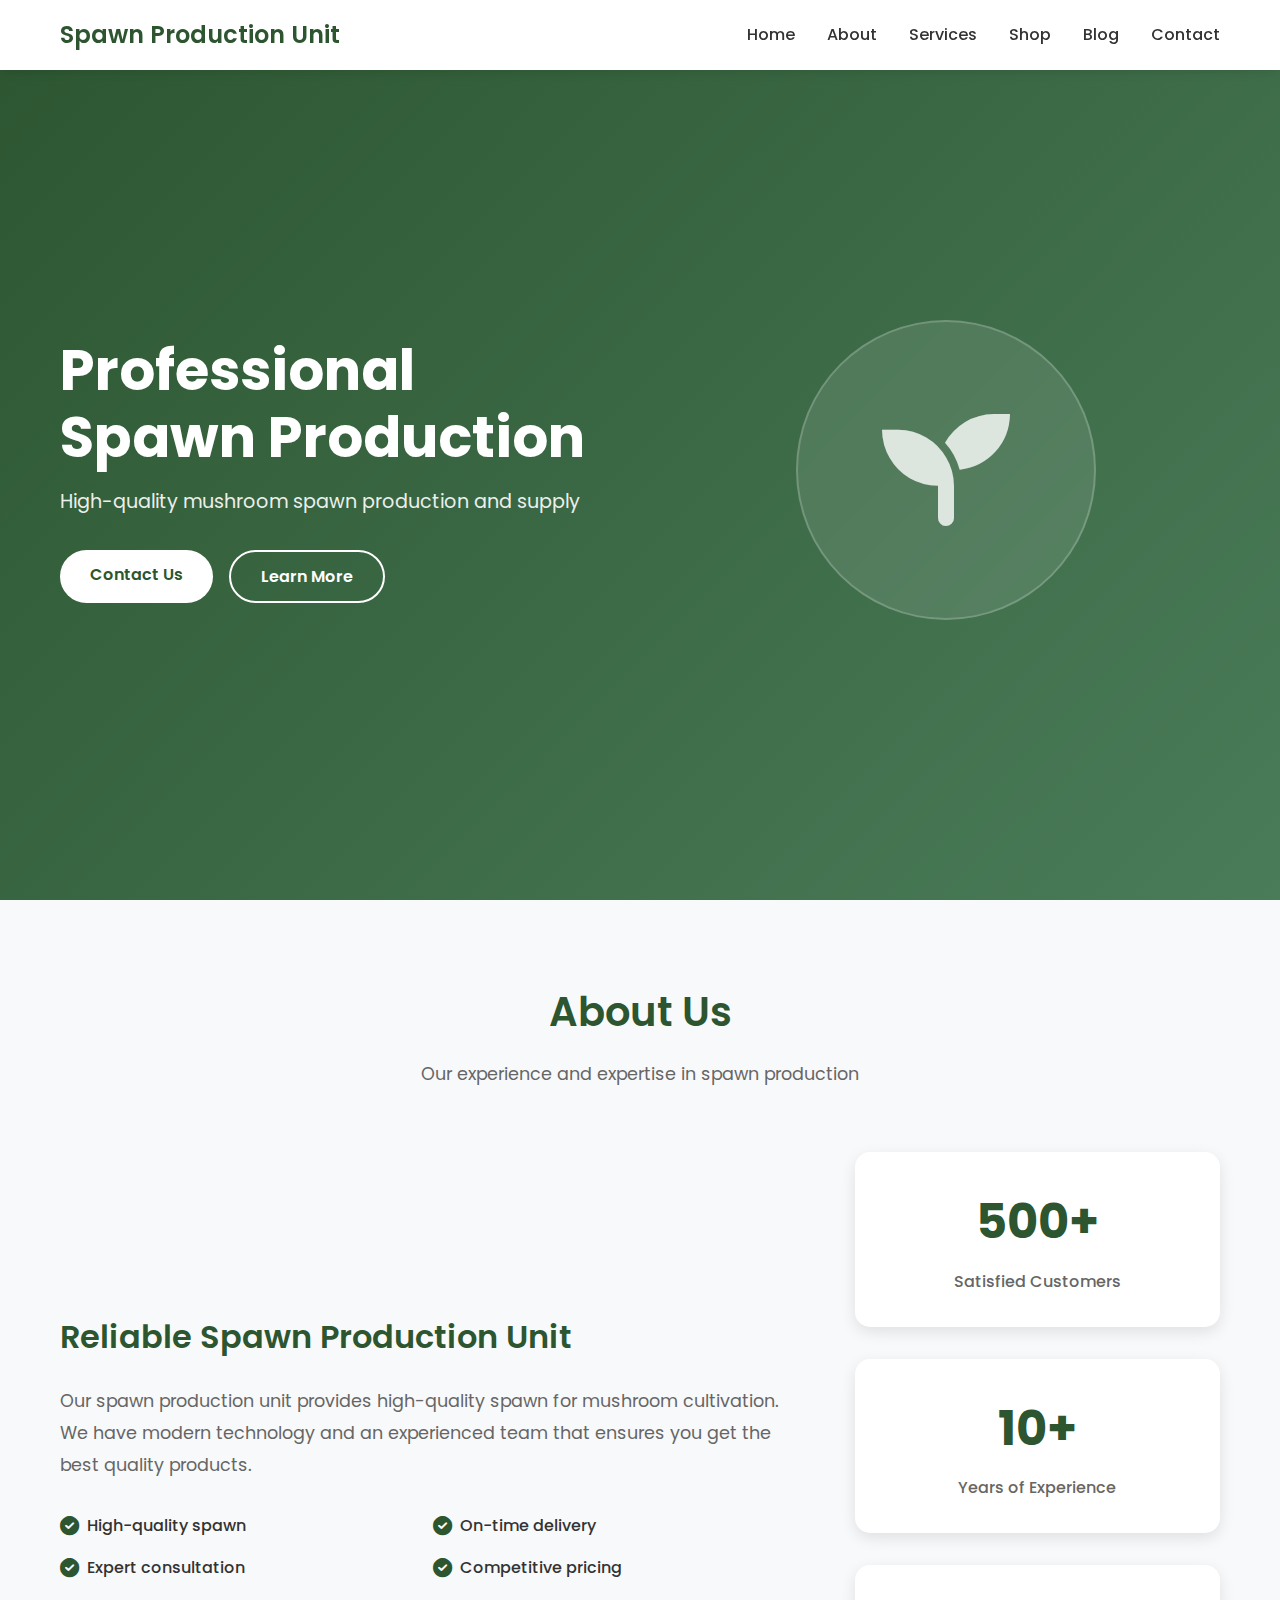
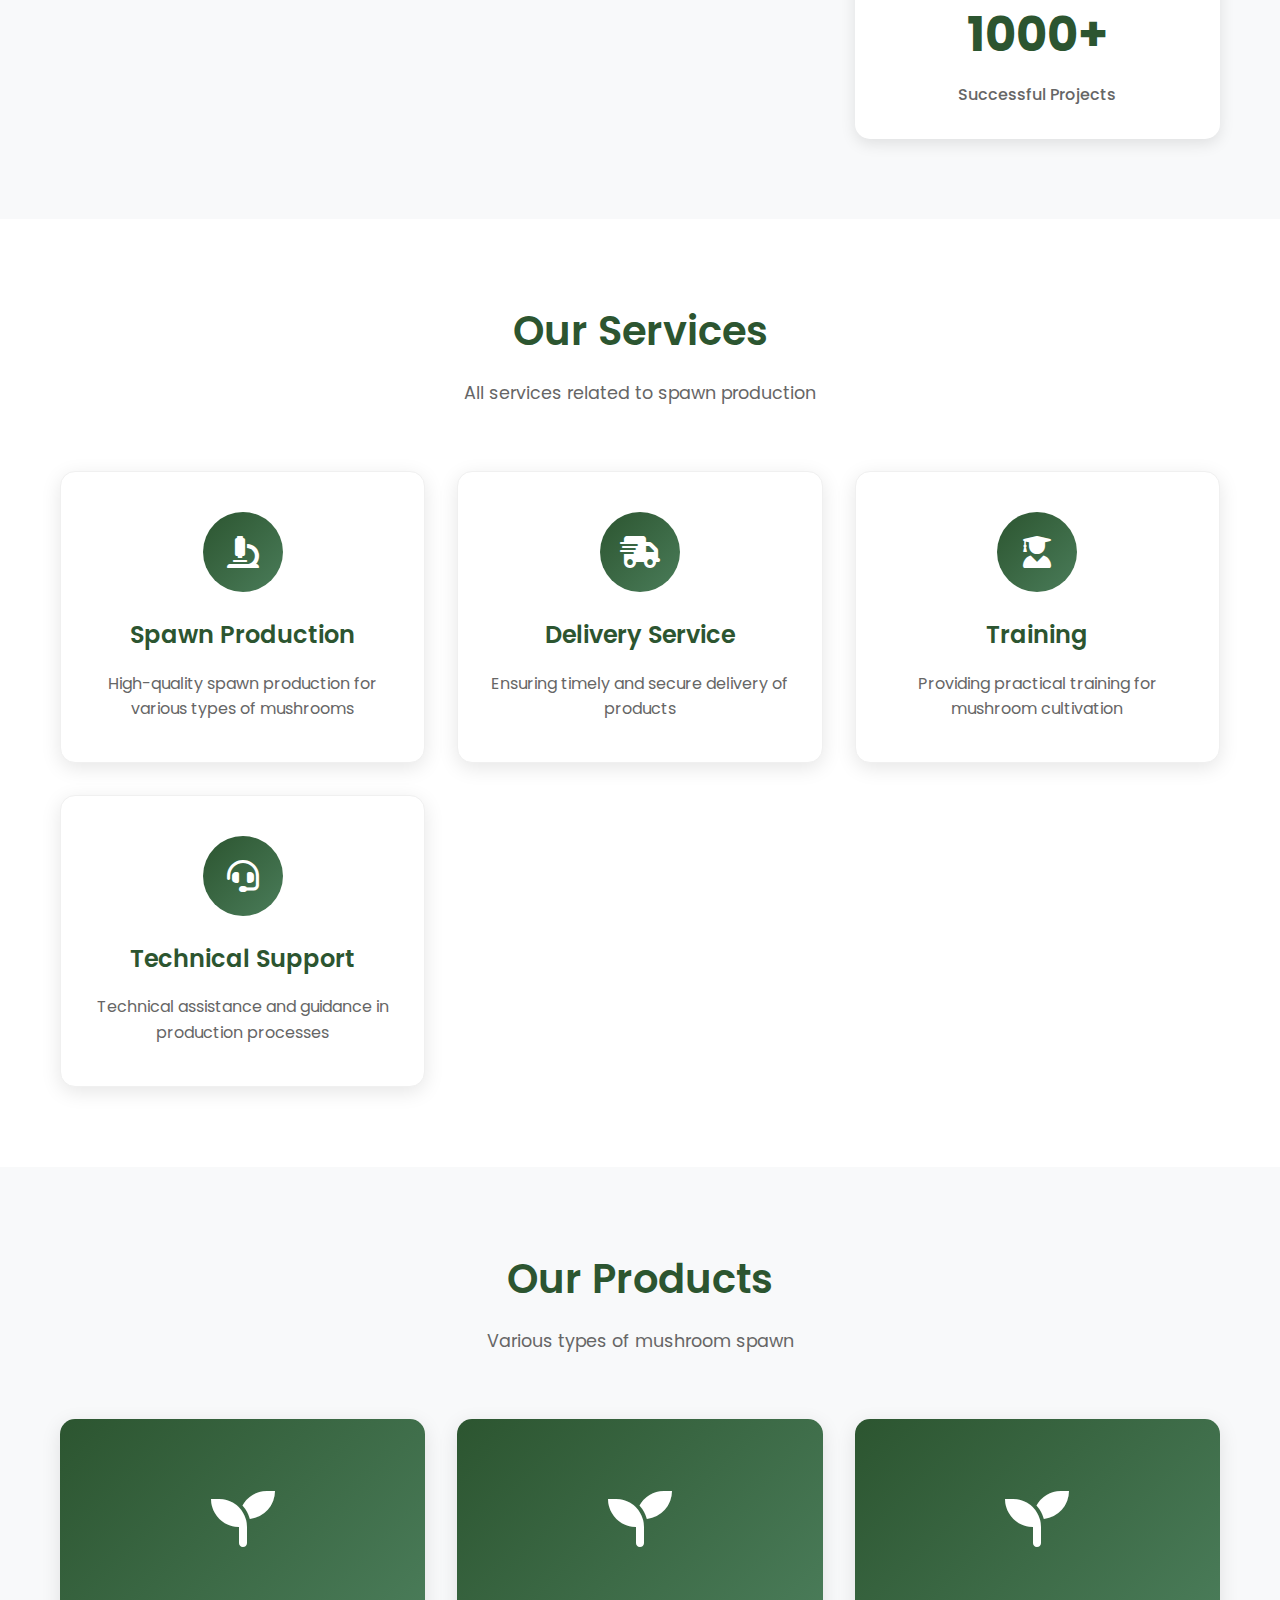
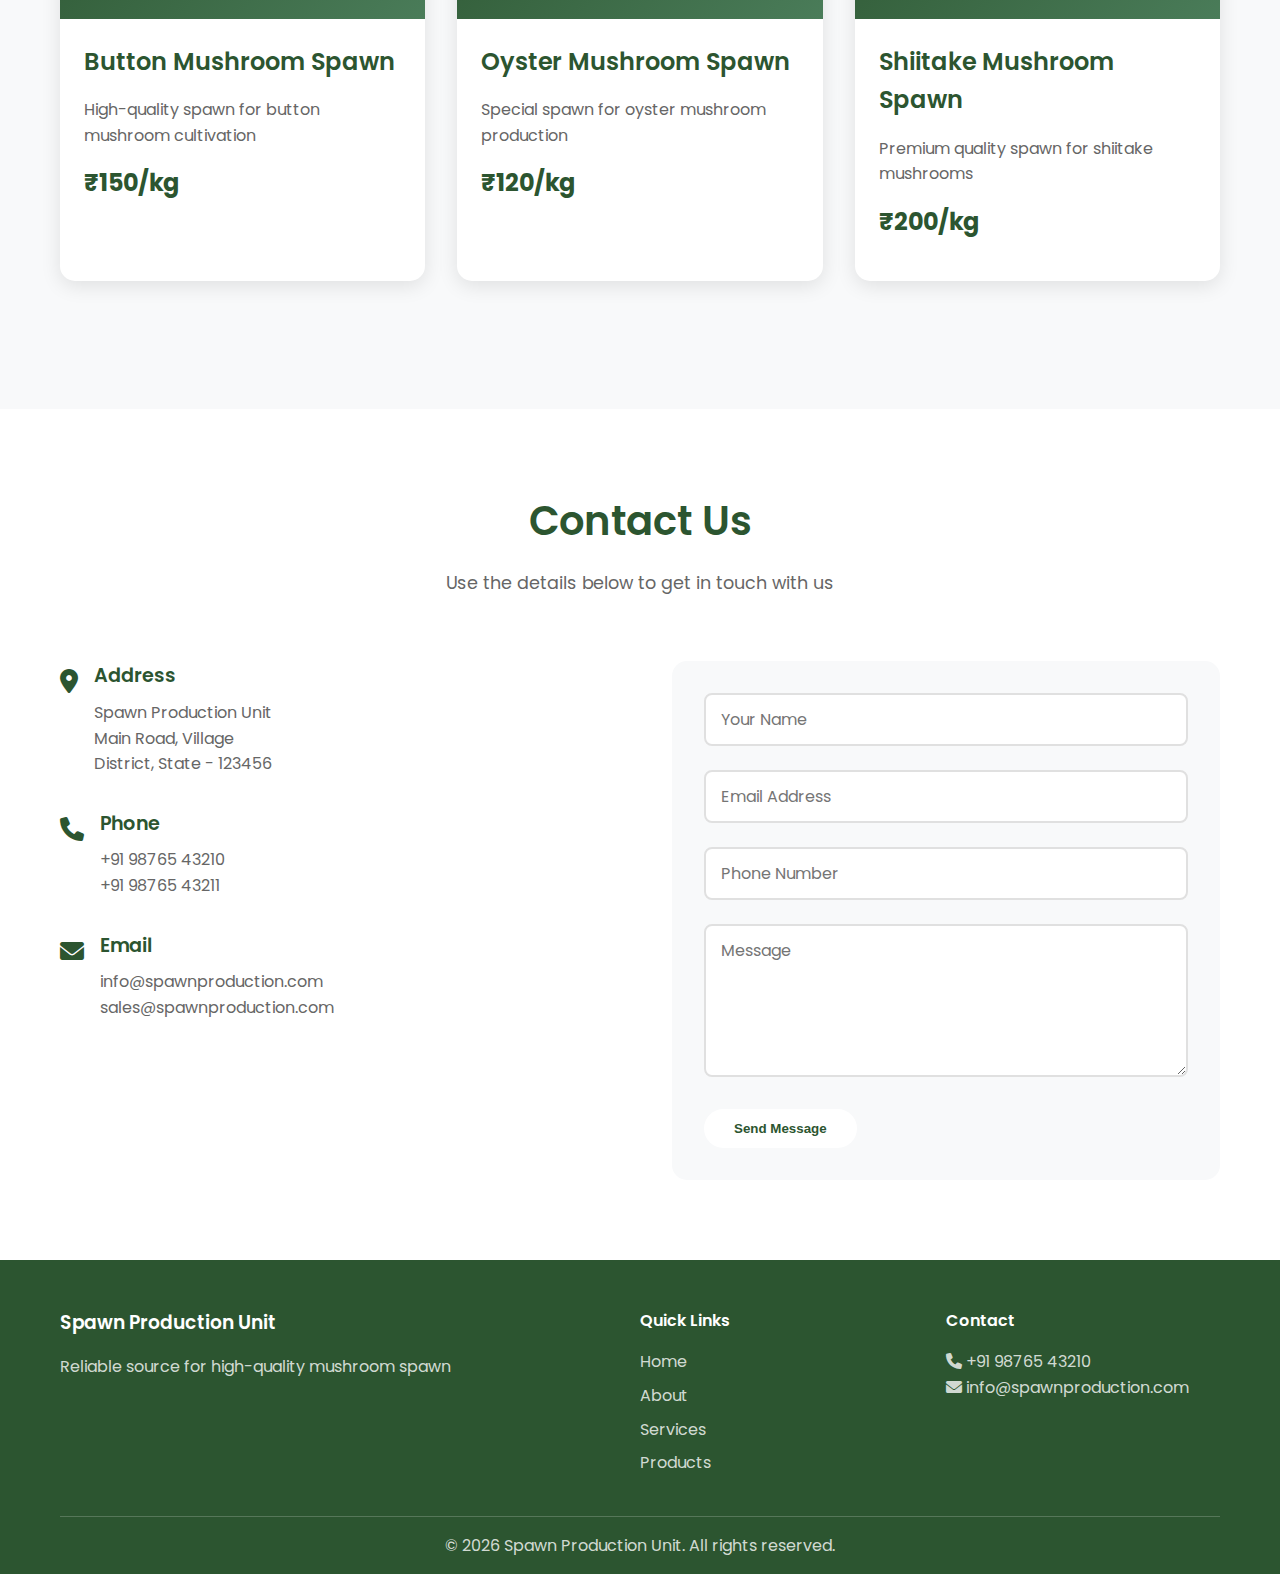
<file: index.html>
<!DOCTYPE html>
<html lang="en">
<head>
    <meta charset="UTF-8">
    <meta name="viewport" content="width=device-width, initial-scale=1.0">
    <title>Spawn Production Unit - Professional Mushroom Spawn</title>
    <link rel="stylesheet" href="styles.css">
    <link href="https://fonts.googleapis.com/css2?family=Poppins:wght@300;400;500;600;700&display=swap" rel="stylesheet">
    <link rel="stylesheet" href="https://cdnjs.cloudflare.com/ajax/libs/font-awesome/6.0.0/css/all.min.css">
</head>
<body>
    <!-- Navigation -->
    <nav class="navbar">
        <div class="nav-container">
            <div class="nav-logo">
                <h2>Spawn Production Unit</h2>
            </div>
            <ul class="nav-menu">
                <li class="nav-item">
                    <a href="#home" class="nav-link">Home</a>
                </li>
                <li class="nav-item">
                    <a href="#about" class="nav-link">About</a>
                </li>
                <li class="nav-item">
                    <a href="#services" class="nav-link">Services</a>
                </li>
                <li class="nav-item">
                    <a href="shop.html" class="nav-link">Shop</a>
                </li>
                <li class="nav-item">
                    <a href="blog.html" class="nav-link">Blog</a>
                </li>
                <li class="nav-item">
                    <a href="#contact" class="nav-link">Contact</a>
                </li>
            </ul>
            <div class="hamburger">
                <span class="bar"></span>
                <span class="bar"></span>
                <span class="bar"></span>
            </div>
        </div>
    </nav>

    <!-- Hero Section -->
    <section id="home" class="hero">
        <div class="hero-container">
            <div class="hero-content">
                <h1 class="hero-title">Professional Spawn Production</h1>
                <p class="hero-subtitle">High-quality mushroom spawn production and supply</p>
                <div class="hero-buttons">
                    <a href="#contact" class="btn btn-primary">Contact Us</a>
                    <a href="#about" class="btn btn-secondary">Learn More</a>
                </div>
            </div>
            <div class="hero-image">
                <div class="hero-placeholder">
                    <i class="fas fa-seedling"></i>
                </div>
            </div>
        </div>
    </section>

    <!-- About Section -->
    <section id="about" class="about">
        <div class="container">
            <div class="section-header">
                <h2>About Us</h2>
                <p>Our experience and expertise in spawn production</p>
            </div>
            <div class="about-content">
                <div class="about-text">
                    <h3>Reliable Spawn Production Unit</h3>
                    <p>Our spawn production unit provides high-quality spawn for mushroom cultivation. We have modern technology and an experienced team that ensures you get the best quality products.</p>
                    <div class="features">
                        <div class="feature">
                            <i class="fas fa-check-circle"></i>
                            <span>High-quality spawn</span>
                        </div>
                        <div class="feature">
                            <i class="fas fa-check-circle"></i>
                            <span>On-time delivery</span>
                        </div>
                        <div class="feature">
                            <i class="fas fa-check-circle"></i>
                            <span>Expert consultation</span>
                        </div>
                        <div class="feature">
                            <i class="fas fa-check-circle"></i>
                            <span>Competitive pricing</span>
                        </div>
                    </div>
                </div>
                <div class="about-stats">
                    <div class="stat">
                        <h3>500+</h3>
                        <p>Satisfied Customers</p>
                    </div>
                    <div class="stat">
                        <h3>10+</h3>
                        <p>Years of Experience</p>
                    </div>
                    <div class="stat">
                        <h3>1000+</h3>
                        <p>Successful Projects</p>
                    </div>
                </div>
            </div>
        </div>
    </section>

    <!-- Services Section -->
    <section id="services" class="services">
        <div class="container">
            <div class="section-header">
                <h2>Our Services</h2>
                <p>All services related to spawn production</p>
            </div>
            <div class="services-grid">
                <div class="service-card">
                    <div class="service-icon">
                        <i class="fas fa-microscope"></i>
                    </div>
                    <h3>Spawn Production</h3>
                    <p>High-quality spawn production for various types of mushrooms</p>
                </div>
                <div class="service-card">
                    <div class="service-icon">
                        <i class="fas fa-shipping-fast"></i>
                    </div>
                    <h3>Delivery Service</h3>
                    <p>Ensuring timely and secure delivery of products</p>
                </div>
                <div class="service-card">
                    <div class="service-icon">
                        <i class="fas fa-user-graduate"></i>
                    </div>
                    <h3>Training</h3>
                    <p>Providing practical training for mushroom cultivation</p>
                </div>
                <div class="service-card">
                    <div class="service-icon">
                        <i class="fas fa-headset"></i>
                    </div>
                    <h3>Technical Support</h3>
                    <p>Technical assistance and guidance in production processes</p>
                </div>
            </div>
        </div>
    </section>

    <!-- Products Section -->
    <section id="products" class="products">
        <div class="container">
            <div class="section-header">
                <h2>Our Products</h2>
                <p>Various types of mushroom spawn</p>
            </div>
            <div class="products-grid">
                <div class="product-card">
                    <div class="product-image">
                        <i class="fas fa-seedling"></i>
                    </div>
                    <h3>Button Mushroom Spawn</h3>
                    <p>High-quality spawn for button mushroom cultivation</p>
                    <div class="product-price">₹150/kg</div>
                </div>
                <div class="product-card">
                    <div class="product-image">
                        <i class="fas fa-seedling"></i>
                    </div>
                    <h3>Oyster Mushroom Spawn</h3>
                    <p>Special spawn for oyster mushroom production</p>
                    <div class="product-price">₹120/kg</div>
                </div>
                <div class="product-card">
                    <div class="product-image">
                        <i class="fas fa-seedling"></i>
                    </div>
                    <h3>Shiitake Mushroom Spawn</h3>
                    <p>Premium quality spawn for shiitake mushrooms</p>
                    <div class="product-price">₹200/kg</div>
                </div>
            </div>
        </div>
    </section>

    <!-- Contact Section -->
    <section id="contact" class="contact">
        <div class="container">
            <div class="section-header">
                <h2>Contact Us</h2>
                <p>Use the details below to get in touch with us</p>
            </div>
            <div class="contact-content">
                <div class="contact-info">
                    <div class="contact-item">
                        <i class="fas fa-map-marker-alt"></i>
                        <div>
                            <h4>Address</h4>
                            <p>Spawn Production Unit<br>Main Road, Village<br>District, State - 123456</p>
                        </div>
                    </div>
                    <div class="contact-item">
                        <i class="fas fa-phone"></i>
                        <div>
                            <h4>Phone</h4>
                            <p>+91 98765 43210<br>+91 98765 43211</p>
                        </div>
                    </div>
                    <div class="contact-item">
                        <i class="fas fa-envelope"></i>
                        <div>
                            <h4>Email</h4>
                            <p>info@spawnproduction.com<br>sales@spawnproduction.com</p>
                        </div>
                    </div>
                </div>
                <div class="contact-form">
                    <form>
                        <div class="form-group">
                            <input type="text" placeholder="Your Name" required>
                        </div>
                        <div class="form-group">
                            <input type="email" placeholder="Email Address" required>
                        </div>
                        <div class="form-group">
                            <input type="tel" placeholder="Phone Number" required>
                        </div>
                        <div class="form-group">
                            <textarea placeholder="Message" rows="5" required></textarea>
                        </div>
                        <button type="submit" class="btn btn-primary">Send Message</button>
                    </form>
                </div>
            </div>
        </div>
    </section>

    <!-- Footer -->
    <footer class="footer">
        <div class="container">
            <div class="footer-content">
                <div class="footer-section">
                    <h3>Spawn Production Unit</h3>
                    <p>Reliable source for high-quality mushroom spawn</p>
                </div>
                <div class="footer-section">
                    <h4>Quick Links</h4>
                    <ul>
                        <li><a href="#home">Home</a></li>
                        <li><a href="#about">About</a></li>
                        <li><a href="#services">Services</a></li>
                        <li><a href="#products">Products</a></li>
                    </ul>
                </div>
                <div class="footer-section">
                    <h4>Contact</h4>
                    <p><i class="fas fa-phone"></i> +91 98765 43210</p>
                    <p><i class="fas fa-envelope"></i> info@spawnproduction.com</p>
                </div>
            </div>
            <div class="footer-bottom">
                <p>&copy; 2024 Spawn Production Unit. All rights reserved.</p>
            </div>
        </div>
    </footer>

    <script src="script.js"></script>
</body>
</html>
</file>
<file: styles.css>
/* Reset and Base Styles */
* {
    margin: 0;
    padding: 0;
    box-sizing: border-box;
}

body {
    font-family: 'Poppins', sans-serif;
    line-height: 1.6;
    color: #333;
    overflow-x: hidden;
}

.container {
    max-width: 1200px;
    margin: 0 auto;
    padding: 0 20px;
}

/* Navigation */
.navbar {
    background: #fff;
    box-shadow: 0 2px 10px rgba(0,0,0,0.1);
    position: fixed;
    top: 0;
    width: 100%;
    z-index: 1000;
    transition: all 0.3s ease;
}

.nav-container {
    max-width: 1200px;
    margin: 0 auto;
    padding: 0 20px;
    display: flex;
    justify-content: space-between;
    align-items: center;
    height: 70px;
}

.nav-logo h2 {
    color: #2c5530;
    font-weight: 600;
    font-size: 1.5rem;
}

.nav-menu {
    display: flex;
    list-style: none;
    gap: 2rem;
}

.nav-link {
    text-decoration: none;
    color: #333;
    font-weight: 500;
    transition: color 0.3s ease;
    position: relative;
}

.nav-link:hover {
    color: #2c5530;
}

.nav-link::after {
    content: '';
    position: absolute;
    width: 0;
    height: 2px;
    bottom: -5px;
    left: 0;
    background-color: #2c5530;
    transition: width 0.3s ease;
}

.nav-link:hover::after {
    width: 100%;
}

.hamburger {
    display: none;
    flex-direction: column;
    cursor: pointer;
}

.bar {
    width: 25px;
    height: 3px;
    background-color: #333;
    margin: 3px 0;
    transition: 0.3s;
}

/* Hero Section */
.hero {
    background: linear-gradient(135deg, #2c5530 0%, #4a7c59 100%);
    color: white;
    padding: 120px 0 80px;
    min-height: 100vh;
    display: flex;
    align-items: center;
}

.hero-container {
    max-width: 1200px;
    margin: 0 auto;
    padding: 0 20px;
    display: grid;
    grid-template-columns: 1fr 1fr;
    gap: 4rem;
    align-items: center;
}

.hero-title {
    font-size: 3.5rem;
    font-weight: 700;
    margin-bottom: 1rem;
    line-height: 1.2;
}

.hero-subtitle {
    font-size: 1.2rem;
    margin-bottom: 2rem;
    opacity: 0.9;
}

.hero-buttons {
    display: flex;
    gap: 1rem;
}

.btn {
    padding: 12px 30px;
    border: none;
    border-radius: 50px;
    text-decoration: none;
    font-weight: 600;
    transition: all 0.3s ease;
    cursor: pointer;
    display: inline-block;
    text-align: center;
}

.btn-primary {
    background: #fff;
    color: #2c5530;
}

.btn-primary:hover {
    background: #f0f0f0;
    transform: translateY(-2px);
}

.btn-secondary {
    background: transparent;
    color: #fff;
    border: 2px solid #fff;
}

.btn-secondary:hover {
    background: #fff;
    color: #2c5530;
    transform: translateY(-2px);
}

.hero-image {
    display: flex;
    justify-content: center;
    align-items: center;
}

.hero-placeholder {
    width: 300px;
    height: 300px;
    background: rgba(255,255,255,0.1);
    border-radius: 50%;
    display: flex;
    align-items: center;
    justify-content: center;
    backdrop-filter: blur(10px);
    border: 2px solid rgba(255,255,255,0.2);
}

.hero-placeholder i {
    font-size: 8rem;
    color: rgba(255,255,255,0.8);
}

/* Section Headers */
.section-header {
    text-align: center;
    margin-bottom: 4rem;
}

.section-header h2 {
    font-size: 2.5rem;
    color: #2c5530;
    margin-bottom: 1rem;
    font-weight: 600;
}

.section-header p {
    font-size: 1.1rem;
    color: #666;
    max-width: 600px;
    margin: 0 auto;
}

/* About Section */
.about {
    padding: 80px 0;
    background: #f8f9fa;
}

.about-content {
    display: grid;
    grid-template-columns: 2fr 1fr;
    gap: 4rem;
    align-items: center;
}

.about-text h3 {
    font-size: 2rem;
    color: #2c5530;
    margin-bottom: 1.5rem;
    font-weight: 600;
}

.about-text p {
    font-size: 1.1rem;
    color: #666;
    margin-bottom: 2rem;
    line-height: 1.8;
}

.features {
    display: grid;
    grid-template-columns: 1fr 1fr;
    gap: 1rem;
}

.feature {
    display: flex;
    align-items: center;
    gap: 0.5rem;
}

.feature i {
    color: #2c5530;
    font-size: 1.2rem;
}

.feature span {
    color: #333;
    font-weight: 500;
}

.about-stats {
    display: flex;
    flex-direction: column;
    gap: 2rem;
}

.stat {
    text-align: center;
    padding: 2rem;
    background: #fff;
    border-radius: 15px;
    box-shadow: 0 5px 15px rgba(0,0,0,0.1);
    transition: transform 0.3s ease;
}

.stat:hover {
    transform: translateY(-5px);
}

.stat h3 {
    font-size: 3rem;
    color: #2c5530;
    font-weight: 700;
    margin-bottom: 0.5rem;
}

.stat p {
    color: #666;
    font-weight: 500;
}

/* Services Section */
.services {
    padding: 80px 0;
}

.services-grid {
    display: grid;
    grid-template-columns: repeat(auto-fit, minmax(280px, 1fr));
    gap: 2rem;
}

.service-card {
    background: #fff;
    padding: 2.5rem 2rem;
    border-radius: 15px;
    text-align: center;
    box-shadow: 0 5px 20px rgba(0,0,0,0.1);
    transition: all 0.3s ease;
    border: 1px solid #f0f0f0;
}

.service-card:hover {
    transform: translateY(-10px);
    box-shadow: 0 15px 30px rgba(0,0,0,0.15);
}

.service-icon {
    width: 80px;
    height: 80px;
    background: linear-gradient(135deg, #2c5530, #4a7c59);
    border-radius: 50%;
    display: flex;
    align-items: center;
    justify-content: center;
    margin: 0 auto 1.5rem;
}

.service-icon i {
    font-size: 2rem;
    color: #fff;
}

.service-card h3 {
    font-size: 1.5rem;
    color: #2c5530;
    margin-bottom: 1rem;
    font-weight: 600;
}

.service-card p {
    color: #666;
    line-height: 1.6;
}

/* Products Section */
.products {
    padding: 80px 0;
    background: #f8f9fa;
}

.products-grid {
    display: grid;
    grid-template-columns: repeat(auto-fit, minmax(300px, 1fr));
    gap: 2rem;
}

.product-card {
    background: #fff;
    border-radius: 15px;
    overflow: hidden;
    box-shadow: 0 5px 20px rgba(0,0,0,0.1);
    transition: all 0.3s ease;
}

.product-card:hover {
    transform: translateY(-5px);
    box-shadow: 0 15px 30px rgba(0,0,0,0.15);
}

.product-image {
    height: 200px;
    background: linear-gradient(135deg, #2c5530, #4a7c59);
    display: flex;
    align-items: center;
    justify-content: center;
}

.product-image i {
    font-size: 4rem;
    color: #fff;
}

.product-card h3 {
    font-size: 1.5rem;
    color: #2c5530;
    margin: 1.5rem 0 1rem;
    padding: 0 1.5rem;
    font-weight: 600;
}

.product-card p {
    color: #666;
    padding: 0 1.5rem;
    margin-bottom: 1rem;
    line-height: 1.6;
}

.product-price {
    font-size: 1.5rem;
    color: #2c5530;
    font-weight: 700;
    padding: 0 1.5rem 1.5rem;
}

/* Contact Section */
.contact {
    padding: 80px 0;
}

.contact-content {
    display: grid;
    grid-template-columns: 1fr 1fr;
    gap: 4rem;
}

.contact-info {
    display: flex;
    flex-direction: column;
    gap: 2rem;
}

.contact-item {
    display: flex;
    align-items: flex-start;
    gap: 1rem;
}

.contact-item i {
    font-size: 1.5rem;
    color: #2c5530;
    margin-top: 0.5rem;
}

.contact-item h4 {
    font-size: 1.2rem;
    color: #2c5530;
    margin-bottom: 0.5rem;
    font-weight: 600;
}

.contact-item p {
    color: #666;
    line-height: 1.6;
}

.contact-form {
    background: #f8f9fa;
    padding: 2rem;
    border-radius: 15px;
}

.form-group {
    margin-bottom: 1.5rem;
}

.form-group input,
.form-group textarea {
    width: 100%;
    padding: 12px 15px;
    border: 2px solid #e0e0e0;
    border-radius: 8px;
    font-size: 1rem;
    transition: border-color 0.3s ease;
    font-family: 'Poppins', sans-serif;
}

.form-group input:focus,
.form-group textarea:focus {
    outline: none;
    border-color: #2c5530;
}

.form-group textarea {
    resize: vertical;
    min-height: 120px;
}

/* Footer */
.footer {
    background: #2c5530;
    color: #fff;
    padding: 3rem 0 1rem;
}

.footer-content {
    display: grid;
    grid-template-columns: 2fr 1fr 1fr;
    gap: 2rem;
    margin-bottom: 2rem;
}

.footer-section h3,
.footer-section h4 {
    margin-bottom: 1rem;
    font-weight: 600;
}

.footer-section p {
    color: rgba(255,255,255,0.8);
    line-height: 1.6;
}

.footer-section ul {
    list-style: none;
}

.footer-section ul li {
    margin-bottom: 0.5rem;
}

.footer-section ul li a {
    color: rgba(255,255,255,0.8);
    text-decoration: none;
    transition: color 0.3s ease;
}

.footer-section ul li a:hover {
    color: #fff;
}

.footer-bottom {
    border-top: 1px solid rgba(255,255,255,0.2);
    padding-top: 1rem;
    text-align: center;
}

.footer-bottom p {
    color: rgba(255,255,255,0.8);
}

/* Responsive Design */
@media (max-width: 768px) {
    .hamburger {
        display: flex;
    }
    
    .nav-menu {
        position: fixed;
        left: -100%;
        top: 70px;
        flex-direction: column;
        background-color: #fff;
        width: 100%;
        text-align: center;
        transition: 0.3s;
        box-shadow: 0 10px 27px rgba(0,0,0,0.05);
        padding: 2rem 0;
    }
    
    .nav-menu.active {
        left: 0;
    }
    
    .nav-menu li {
        margin: 1rem 0;
    }
    
    .hero-container {
        grid-template-columns: 1fr;
        text-align: center;
        gap: 2rem;
    }
    
    .hero-title {
        font-size: 2.5rem;
    }
    
    .hero-buttons {
        justify-content: center;
        flex-wrap: wrap;
    }
    
    .about-content {
        grid-template-columns: 1fr;
        gap: 2rem;
    }
    
    .features {
        grid-template-columns: 1fr;
    }
    
    .about-stats {
        flex-direction: row;
        justify-content: space-around;
    }
    
    .contact-content {
        grid-template-columns: 1fr;
        gap: 2rem;
    }
    
    .footer-content {
        grid-template-columns: 1fr;
        text-align: center;
    }
    
    .section-header h2 {
        font-size: 2rem;
    }
}

@media (max-width: 480px) {
    .hero-title {
        font-size: 2rem;
    }
    
    .hero-subtitle {
        font-size: 1rem;
    }
    
    .btn {
        padding: 10px 20px;
        font-size: 0.9rem;
    }
    
    .about-stats {
        flex-direction: column;
    }
    
    .stat h3 {
        font-size: 2rem;
    }
    
    .service-card,
    .product-card {
        margin: 0 1rem;
    }
}

/* Smooth Scrolling */
html {
    scroll-behavior: smooth;
}

/* Loading Animation */
@keyframes fadeInUp {
    from {
        opacity: 0;
        transform: translateY(30px);
    }
    to {
        opacity: 1;
        transform: translateY(0);
    }
}

.fade-in-up {
    animation: fadeInUp 0.6s ease-out;
}

/* Hover Effects */
.service-card,
.product-card,
.stat {
    transition: all 0.3s ease;
}

/* Custom Scrollbar */
::-webkit-scrollbar {
    width: 8px;
}

::-webkit-scrollbar-track {
    background: #f1f1f1;
}

::-webkit-scrollbar-thumb {
    background: #2c5530;
    border-radius: 4px;
}

::-webkit-scrollbar-thumb:hover {
    background: #4a7c59;
}

/* Blog Page Styles */
.blog-hero {
    background: linear-gradient(135deg, #2c5530 0%, #4a7c59 100%);
    color: white;
    padding: 120px 0 80px;
    text-align: center;
}

.blog-hero-content h1 {
    font-size: 3rem;
    font-weight: 700;
    margin-bottom: 1rem;
}

.blog-hero-content p {
    font-size: 1.2rem;
    opacity: 0.9;
}

.blog-content {
    padding: 80px 0;
}

.blog-layout {
    display: grid;
    grid-template-columns: 2fr 1fr;
    gap: 4rem;
}

.blog-filters {
    display: flex;
    gap: 1rem;
    margin-bottom: 3rem;
    flex-wrap: wrap;
}

.filter-btn {
    padding: 8px 20px;
    border: 2px solid #e0e0e0;
    background: #fff;
    color: #666;
    border-radius: 25px;
    cursor: pointer;
    transition: all 0.3s ease;
    font-weight: 500;
}

.filter-btn.active,
.filter-btn:hover {
    background: #2c5530;
    color: #fff;
    border-color: #2c5530;
}

.blog-posts {
    display: grid;
    gap: 2rem;
}

.blog-post {
    background: #fff;
    border-radius: 15px;
    overflow: hidden;
    box-shadow: 0 5px 20px rgba(0,0,0,0.1);
    transition: transform 0.3s ease;
}

.blog-post:hover {
    transform: translateY(-5px);
}

.blog-post-image {
    position: relative;
    height: 250px;
    overflow: hidden;
}

.blog-post-image img {
    width: 100%;
    height: 100%;
    object-fit: cover;
}

.blog-post-date {
    position: absolute;
    top: 20px;
    left: 20px;
    background: #2c5530;
    color: #fff;
    padding: 10px;
    border-radius: 8px;
    text-align: center;
    min-width: 60px;
}

.blog-post-date .day {
    display: block;
    font-size: 1.5rem;
    font-weight: 700;
    line-height: 1;
}

.blog-post-date .month {
    display: block;
    font-size: 0.9rem;
    text-transform: uppercase;
}

.blog-post-content {
    padding: 2rem;
}

.blog-post-meta {
    display: flex;
    gap: 1rem;
    margin-bottom: 1rem;
    font-size: 0.9rem;
}

.blog-post-meta .category {
    background: #f0f8f0;
    color: #2c5530;
    padding: 4px 12px;
    border-radius: 15px;
    font-weight: 500;
}

.blog-post-meta .author {
    color: #666;
}

.blog-post-content h3 {
    font-size: 1.5rem;
    color: #2c5530;
    margin-bottom: 1rem;
    font-weight: 600;
}

.blog-post-content h3 a {
    color: inherit;
    text-decoration: none;
    transition: color 0.3s ease;
}

.blog-post-content h3 a:hover {
    color: #4a7c59;
}

.blog-post-content p {
    color: #666;
    line-height: 1.6;
    margin-bottom: 1.5rem;
}

.read-more {
    color: #2c5530;
    text-decoration: none;
    font-weight: 600;
    display: inline-flex;
    align-items: center;
    gap: 0.5rem;
    transition: color 0.3s ease;
}

.read-more:hover {
    color: #4a7c59;
}

.pagination {
    display: flex;
    justify-content: center;
    align-items: center;
    gap: 1rem;
    margin-top: 3rem;
}

.page-btn {
    padding: 10px 20px;
    border: 2px solid #e0e0e0;
    background: #fff;
    color: #666;
    border-radius: 8px;
    cursor: pointer;
    transition: all 0.3s ease;
    display: flex;
    align-items: center;
    gap: 0.5rem;
}

.page-btn:hover:not(:disabled) {
    background: #2c5530;
    color: #fff;
    border-color: #2c5530;
}

.page-btn:disabled {
    opacity: 0.5;
    cursor: not-allowed;
}

.page-numbers {
    display: flex;
    gap: 0.5rem;
}

.page-number {
    width: 40px;
    height: 40px;
    border: 2px solid #e0e0e0;
    background: #fff;
    color: #666;
    border-radius: 8px;
    cursor: pointer;
    transition: all 0.3s ease;
    display: flex;
    align-items: center;
    justify-content: center;
}

.page-number.active,
.page-number:hover {
    background: #2c5530;
    color: #fff;
    border-color: #2c5530;
}

/* Blog Sidebar */
.blog-sidebar {
    display: flex;
    flex-direction: column;
    gap: 2rem;
}

.sidebar-widget {
    background: #fff;
    padding: 2rem;
    border-radius: 15px;
    box-shadow: 0 5px 20px rgba(0,0,0,0.1);
}

.sidebar-widget h4 {
    color: #2c5530;
    margin-bottom: 1.5rem;
    font-weight: 600;
}

.search-box {
    display: flex;
    border: 2px solid #e0e0e0;
    border-radius: 8px;
    overflow: hidden;
}

.search-box input {
    flex: 1;
    padding: 12px 15px;
    border: none;
    outline: none;
    font-family: 'Poppins', sans-serif;
}

.search-box button {
    padding: 12px 15px;
    background: #2c5530;
    color: #fff;
    border: none;
    cursor: pointer;
    transition: background 0.3s ease;
}

.search-box button:hover {
    background: #4a7c59;
}

.category-list {
    list-style: none;
}

.category-list li {
    margin-bottom: 0.5rem;
}

.category-list a {
    color: #666;
    text-decoration: none;
    display: flex;
    justify-content: space-between;
    align-items: center;
    padding: 8px 0;
    transition: color 0.3s ease;
}

.category-list a:hover {
    color: #2c5530;
}

.category-list span {
    background: #f0f8f0;
    color: #2c5530;
    padding: 2px 8px;
    border-radius: 12px;
    font-size: 0.8rem;
}

.recent-posts {
    display: flex;
    flex-direction: column;
    gap: 1rem;
}

.recent-post {
    display: flex;
    gap: 1rem;
    align-items: flex-start;
}

.recent-post img {
    width: 60px;
    height: 60px;
    border-radius: 8px;
    object-fit: cover;
}

.recent-post-content h5 {
    margin-bottom: 0.5rem;
    font-size: 0.9rem;
}

.recent-post-content h5 a {
    color: #333;
    text-decoration: none;
    transition: color 0.3s ease;
}

.recent-post-content h5 a:hover {
    color: #2c5530;
}

.recent-date {
    color: #666;
    font-size: 0.8rem;
}

.newsletter-form {
    display: flex;
    flex-direction: column;
    gap: 1rem;
}

.newsletter-form input {
    padding: 12px 15px;
    border: 2px solid #e0e0e0;
    border-radius: 8px;
    font-family: 'Poppins', sans-serif;
    outline: none;
    transition: border-color 0.3s ease;
}

.newsletter-form input:focus {
    border-color: #2c5530;
}

.newsletter-form button {
    padding: 12px 20px;
    background: #2c5530;
    color: #fff;
    border: none;
    border-radius: 8px;
    cursor: pointer;
    font-weight: 600;
    transition: background 0.3s ease;
}

.newsletter-form button:hover {
    background: #4a7c59;
}

/* Shop Page Styles */
.shop-hero {
    background: linear-gradient(135deg, #2c5530 0%, #4a7c59 100%);
    color: white;
    padding: 120px 0 80px;
    text-align: center;
}

.shop-hero-content h1 {
    font-size: 3rem;
    font-weight: 700;
    margin-bottom: 1rem;
}

.shop-hero-content p {
    font-size: 1.2rem;
    opacity: 0.9;
}

.shop-content {
    padding: 80px 0;
}

.shop-layout {
    display: grid;
    grid-template-columns: 1fr 3fr;
    gap: 4rem;
}

.shop-sidebar {
    background: #fff;
    padding: 2rem;
    border-radius: 15px;
    box-shadow: 0 5px 20px rgba(0,0,0,0.1);
    height: fit-content;
}

.filter-section {
    margin-bottom: 2rem;
    padding-bottom: 2rem;
    border-bottom: 1px solid #e0e0e0;
}

.filter-section:last-child {
    border-bottom: none;
    margin-bottom: 0;
}

.filter-section h4 {
    color: #2c5530;
    margin-bottom: 1rem;
    font-weight: 600;
}

.filter-options {
    display: flex;
    flex-direction: column;
    gap: 0.5rem;
}

.filter-option {
    display: flex;
    align-items: center;
    gap: 0.5rem;
    cursor: pointer;
    padding: 5px 0;
}

.filter-option input[type="checkbox"] {
    width: 18px;
    height: 18px;
    accent-color: #2c5530;
}

.price-range {
    display: flex;
    flex-direction: column;
    gap: 1rem;
}

.price-range input[type="range"] {
    width: 100%;
    accent-color: #2c5530;
}

.price-display {
    text-align: center;
    color: #666;
    font-weight: 500;
}

.filter-section select {
    width: 100%;
    padding: 10px 15px;
    border: 2px solid #e0e0e0;
    border-radius: 8px;
    font-family: 'Poppins', sans-serif;
    outline: none;
    transition: border-color 0.3s ease;
}

.filter-section select:focus {
    border-color: #2c5530;
}

.clear-filters {
    width: 100%;
    padding: 12px 20px;
    background: #f8f9fa;
    color: #666;
    border: 2px solid #e0e0e0;
    border-radius: 8px;
    cursor: pointer;
    font-weight: 500;
    transition: all 0.3s ease;
}

.clear-filters:hover {
    background: #e9ecef;
    border-color: #2c5530;
    color: #2c5530;
}

.shop-header {
    display: flex;
    justify-content: space-between;
    align-items: center;
    margin-bottom: 2rem;
}

.results-info {
    color: #666;
    font-weight: 500;
}

.view-options {
    display: flex;
    gap: 0.5rem;
}

.view-btn {
    width: 40px;
    height: 40px;
    border: 2px solid #e0e0e0;
    background: #fff;
    color: #666;
    border-radius: 8px;
    cursor: pointer;
    transition: all 0.3s ease;
    display: flex;
    align-items: center;
    justify-content: center;
}

.view-btn.active,
.view-btn:hover {
    background: #2c5530;
    color: #fff;
    border-color: #2c5530;
}

.products-grid {
    display: grid;
    grid-template-columns: repeat(auto-fill, minmax(300px, 1fr));
    gap: 2rem;
    margin-bottom: 3rem;
}

.products-grid.list-view {
    grid-template-columns: 1fr;
}

.products-grid.list-view .product-item {
    display: flex;
    flex-direction: row;
    align-items: center;
}

.products-grid.list-view .product-image {
    width: 200px;
    height: 150px;
    flex-shrink: 0;
}

.products-grid.list-view .product-info {
    flex: 1;
    padding: 1rem 2rem;
}

.product-item {
    background: #fff;
    border-radius: 15px;
    overflow: hidden;
    box-shadow: 0 5px 20px rgba(0,0,0,0.1);
    transition: transform 0.3s ease;
}

.product-item:hover {
    transform: translateY(-5px);
}

.product-image {
    position: relative;
    height: 200px;
    overflow: hidden;
}

.product-image img {
    width: 100%;
    height: 100%;
    object-fit: cover;
}

.product-badge {
    position: absolute;
    top: 10px;
    left: 10px;
    background: #ff6b6b;
    color: #fff;
    padding: 4px 12px;
    border-radius: 15px;
    font-size: 0.8rem;
    font-weight: 600;
}

.product-actions {
    position: absolute;
    top: 10px;
    right: 10px;
    display: flex;
    flex-direction: column;
    gap: 0.5rem;
    opacity: 0;
    transition: opacity 0.3s ease;
}

.product-item:hover .product-actions {
    opacity: 1;
}

.product-actions button {
    width: 35px;
    height: 35px;
    border: none;
    background: rgba(255,255,255,0.9);
    color: #2c5530;
    border-radius: 50%;
    cursor: pointer;
    transition: all 0.3s ease;
    display: flex;
    align-items: center;
    justify-content: center;
}

.product-actions button:hover {
    background: #2c5530;
    color: #fff;
}

.product-info {
    padding: 1.5rem;
}

.product-info h3 {
    font-size: 1.3rem;
    color: #2c5530;
    margin-bottom: 0.5rem;
    font-weight: 600;
}

.product-info p {
    color: #666;
    margin-bottom: 1rem;
    line-height: 1.5;
}

.product-rating {
    display: flex;
    align-items: center;
    gap: 0.5rem;
    margin-bottom: 1rem;
}

.product-rating i {
    color: #ffc107;
    font-size: 0.9rem;
}

.product-rating span {
    color: #666;
    font-size: 0.9rem;
}

.product-price {
    display: flex;
    align-items: baseline;
    gap: 0.5rem;
    margin-bottom: 1rem;
}

.current-price {
    font-size: 1.5rem;
    color: #2c5530;
    font-weight: 700;
}

.unit {
    color: #666;
    font-size: 0.9rem;
}

.add-to-cart-btn {
    width: 100%;
    padding: 12px 20px;
    background: #2c5530;
    color: #fff;
    border: none;
    border-radius: 8px;
    cursor: pointer;
    font-weight: 600;
    transition: background 0.3s ease;
}

.add-to-cart-btn:hover {
    background: #4a7c59;
}

.load-more-section {
    text-align: center;
}

.load-more-btn {
    padding: 15px 30px;
    background: transparent;
    color: #2c5530;
    border: 2px solid #2c5530;
    border-radius: 8px;
    cursor: pointer;
    font-weight: 600;
    transition: all 0.3s ease;
}

.load-more-btn:hover {
    background: #2c5530;
    color: #fff;
}

/* Cart Styles */
.cart-icon {
    position: relative;
    cursor: pointer;
    color: #2c5530;
    font-size: 1.5rem;
    margin-left: 1rem;
}

.cart-count {
    position: absolute;
    top: -8px;
    right: -8px;
    background: #ff6b6b;
    color: #fff;
    border-radius: 50%;
    width: 20px;
    height: 20px;
    display: flex;
    align-items: center;
    justify-content: center;
    font-size: 0.8rem;
    font-weight: 600;
}

.cart-sidebar {
    position: fixed;
    top: 0;
    right: -400px;
    width: 400px;
    height: 100vh;
    background: #fff;
    box-shadow: -5px 0 20px rgba(0,0,0,0.1);
    z-index: 10000;
    transition: right 0.3s ease;
    display: flex;
    flex-direction: column;
}

.cart-sidebar.open {
    right: 0;
}

.cart-header {
    padding: 2rem;
    border-bottom: 1px solid #e0e0e0;
    display: flex;
    justify-content: space-between;
    align-items: center;
}

.cart-header h3 {
    color: #2c5530;
    font-weight: 600;
}

.close-cart {
    background: none;
    border: none;
    font-size: 1.5rem;
    color: #666;
    cursor: pointer;
    transition: color 0.3s ease;
}

.close-cart:hover {
    color: #2c5530;
}

.cart-items {
    flex: 1;
    padding: 2rem;
    overflow-y: auto;
}

.empty-cart {
    text-align: center;
    color: #666;
    padding: 2rem 0;
}

.empty-cart i {
    font-size: 3rem;
    margin-bottom: 1rem;
    opacity: 0.5;
}

.cart-footer {
    padding: 2rem;
    border-top: 1px solid #e0e0e0;
}

.cart-total {
    font-size: 1.2rem;
    font-weight: 600;
    color: #2c5530;
    margin-bottom: 1rem;
    text-align: center;
}

.checkout-btn {
    width: 100%;
    padding: 15px 20px;
    background: #2c5530;
    color: #fff;
    border: none;
    border-radius: 8px;
    cursor: pointer;
    font-weight: 600;
    font-size: 1.1rem;
    transition: background 0.3s ease;
}

.checkout-btn:hover {
    background: #4a7c59;
}

/* Modal Styles */
.modal {
    position: fixed;
    top: 0;
    left: 0;
    width: 100%;
    height: 100%;
    background: rgba(0,0,0,0.5);
    z-index: 10000;
    display: none;
    align-items: center;
    justify-content: center;
}

.modal.show {
    display: flex;
}

.modal-content {
    background: #fff;
    border-radius: 15px;
    max-width: 600px;
    width: 90%;
    max-height: 80vh;
    overflow-y: auto;
}

.modal-header {
    padding: 2rem 2rem 1rem;
    border-bottom: 1px solid #e0e0e0;
    display: flex;
    justify-content: space-between;
    align-items: center;
}

.modal-header h3 {
    color: #2c5530;
    font-weight: 600;
}

.close-modal {
    background: none;
    border: none;
    font-size: 1.5rem;
    color: #666;
    cursor: pointer;
    transition: color 0.3s ease;
}

.close-modal:hover {
    color: #2c5530;
}

.modal-body {
    padding: 2rem;
    display: grid;
    grid-template-columns: 1fr 1fr;
    gap: 2rem;
}

.modal-product-image img {
    width: 100%;
    border-radius: 8px;
}

.modal-product-info h4 {
    color: #2c5530;
    font-size: 1.5rem;
    margin-bottom: 1rem;
    font-weight: 600;
}

.modal-product-info p {
    color: #666;
    margin-bottom: 1rem;
    line-height: 1.6;
}

.modal-rating {
    margin-bottom: 1rem;
}

.modal-price {
    font-size: 1.5rem;
    color: #2c5530;
    font-weight: 700;
    margin-bottom: 1.5rem;
}

.quantity-selector {
    margin-bottom: 1.5rem;
}

.quantity-selector label {
    display: block;
    margin-bottom: 0.5rem;
    color: #333;
    font-weight: 500;
}

.quantity-controls {
    display: flex;
    align-items: center;
    gap: 1rem;
}

.quantity-btn {
    width: 35px;
    height: 35px;
    border: 2px solid #e0e0e0;
    background: #fff;
    color: #666;
    border-radius: 8px;
    cursor: pointer;
    transition: all 0.3s ease;
    display: flex;
    align-items: center;
    justify-content: center;
}

.quantity-btn:hover {
    background: #2c5530;
    color: #fff;
    border-color: #2c5530;
}

.quantity-controls input {
    width: 60px;
    text-align: center;
    padding: 8px;
    border: 2px solid #e0e0e0;
    border-radius: 8px;
    font-family: 'Poppins', sans-serif;
    outline: none;
}

.quantity-controls input:focus {
    border-color: #2c5530;
}

.add-to-cart-modal {
    width: 100%;
    padding: 15px 20px;
    background: #2c5530;
    color: #fff;
    border: none;
    border-radius: 8px;
    cursor: pointer;
    font-weight: 600;
    font-size: 1.1rem;
    transition: background 0.3s ease;
}

.add-to-cart-modal:hover {
    background: #4a7c59;
}

/* Responsive Design for Blog and Shop */
@media (max-width: 768px) {
    .blog-layout,
    .shop-layout {
        grid-template-columns: 1fr;
        gap: 2rem;
    }
    
    .blog-hero-content h1,
    .shop-hero-content h1 {
        font-size: 2rem;
    }
    
    .blog-filters {
        justify-content: center;
    }
    
    .shop-header {
        flex-direction: column;
        gap: 1rem;
        align-items: flex-start;
    }
    
    .products-grid {
        grid-template-columns: 1fr;
    }
    
    .modal-body {
        grid-template-columns: 1fr;
    }
    
    .cart-sidebar {
        width: 100%;
        right: -100%;
    }
}

@media (max-width: 480px) {
    .blog-hero,
    .shop-hero {
        padding: 100px 0 60px;
    }
    
    .blog-content,
    .shop-content {
        padding: 60px 0;
    }
    
    .blog-post-content,
    .product-info {
        padding: 1rem;
    }
    
    .sidebar-widget {
        padding: 1.5rem;
    }
}
</file>
